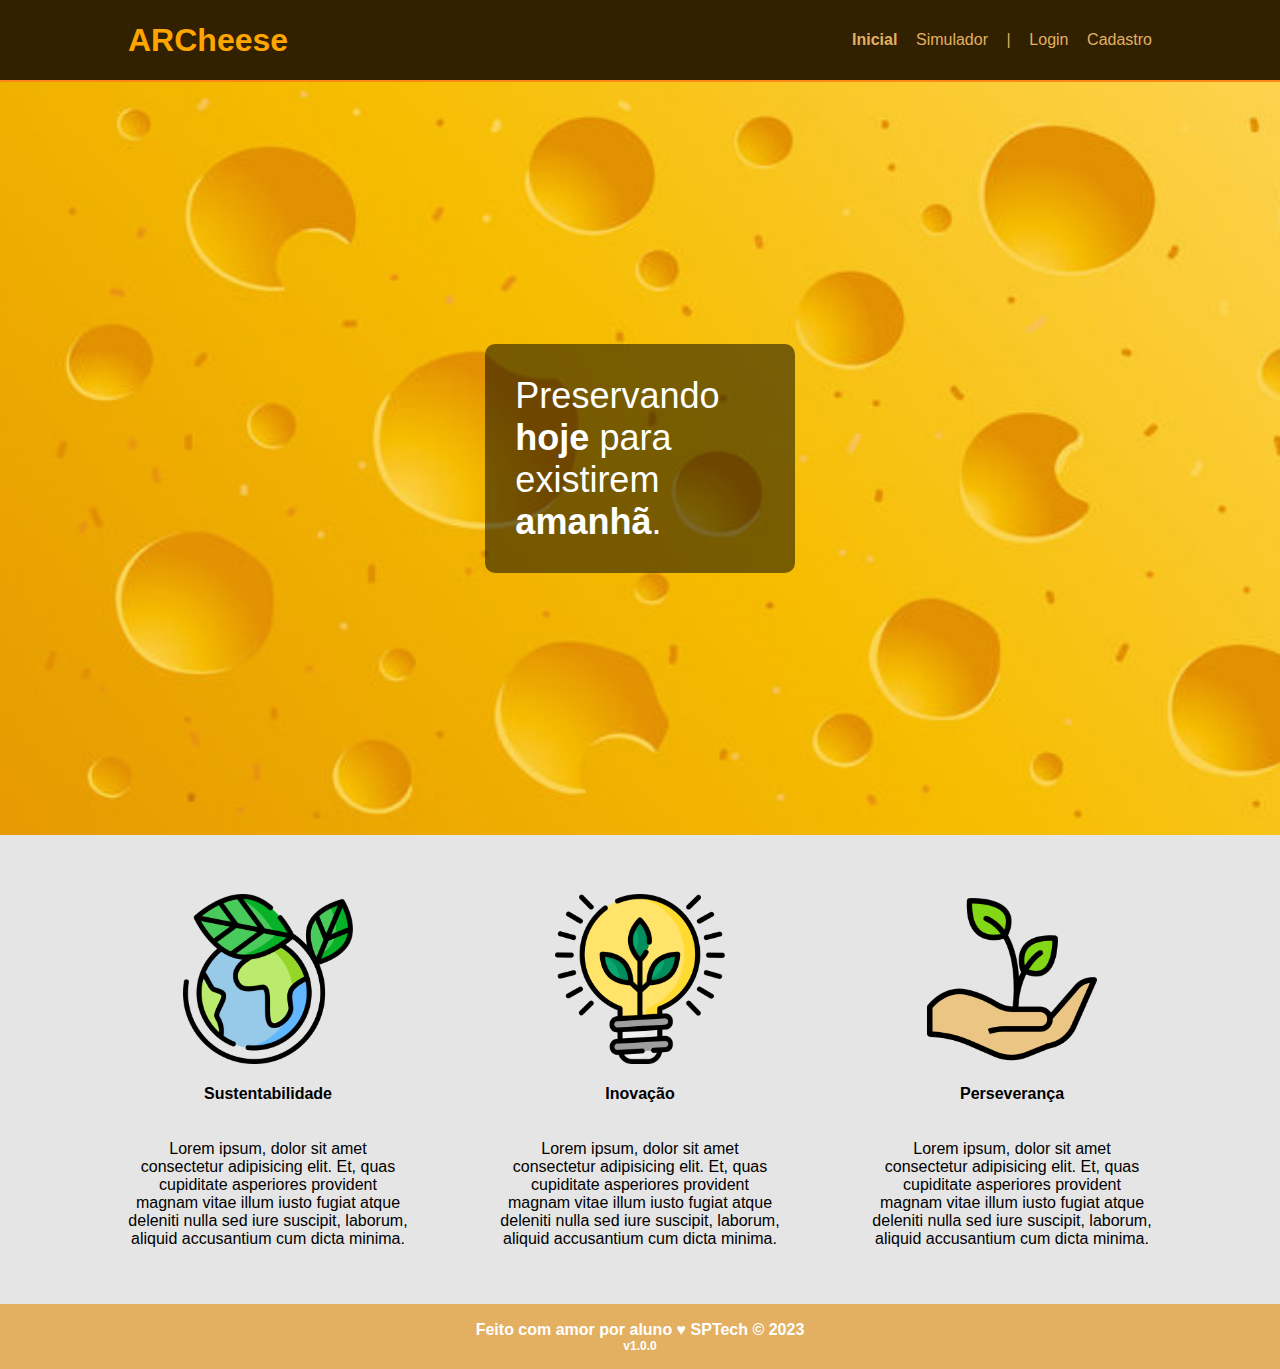
<file: site/public/index.html>
<!DOCTYPE html>
<html lang="en">

<head> 
    <meta charset="UTF-8">
    <meta http-equiv="X-UA-Compatible" content="IE=edge">
    <meta name="viewport" content="width=device-width, initial-scale=1.0">

    <title>ARCheese | Home</title>

    <script src="./js/sessao.js"></script>

    <link rel="icon" href="./assets/icon/favicon2.ico">
    <link rel="stylesheet" href="./css/estilo.css">
    <link rel="preconnect" href="https://fonts.gstatic.com">
    
    <!-- <link
        href="https://fonts.googleapis.com/css2?family=Exo+2:ital,wght@0,100;0,200;0,300;0,400;0,500;0,600;0,700;0,800;0,900;1,100;1,200;1,300;1,400;1,500;1,600;1,700;1,800;1,900&display=swap"
        rel="stylesheet"> -->
</head>

<body>
    <div class="header">
      <div class="container">
        <h1 class="titulo">ARCheese</h1>
        <ul class="navbar">
          <li class="agora">
            <a href="#">Inicial</a>
          </li>
          <li>
            <a href="simulador.html">Simulador</a>
          </li>
          <li>|</li>
          <li>
            <a href="login.html">Login</a>
          </li>
          <li>
            <a href="cadastroEmpresa.html">Cadastro</a>
          </li>
        </ul>
      </div>
    </div>
  
    <div class="banner">
      <div class="container">
        <p>Preservando <span>hoje</span> para existirem <span>amanhã</span>.</p>
      </div>
    </div>
  
    <div class="social">
      <div class="container">
        <div class="boxes">
          <div class="box">
            <img src="assets/imgs/planet-earth_color.png">
            <h4>Sustentabilidade</h4>
            <p>Lorem ipsum, dolor sit amet consectetur adipisicing elit. Et, quas cupiditate asperiores provident magnam
              vitae illum iusto fugiat atque deleniti nulla sed iure suscipit, laborum, aliquid accusantium cum dicta
              minima.</p>
          </div>
          <div class="box">
            <img src="assets/imgs/lightbulb_color.png">
            <h4>Inovação</h4>
            <p>Lorem ipsum, dolor sit amet consectetur adipisicing elit. Et, quas cupiditate asperiores provident magnam
              vitae illum iusto fugiat atque deleniti nulla sed iure suscipit, laborum, aliquid accusantium cum dicta
              minima.</p>
          </div>
          <div class="box">
            <img src="assets/imgs/growth_color.png">
            <h4>Perseverança</h4>
            <p>Lorem ipsum, dolor sit amet consectetur adipisicing elit. Et, quas cupiditate asperiores provident magnam
              vitae illum iusto fugiat atque deleniti nulla sed iure suscipit, laborum, aliquid accusantium cum dicta
              minima.</p>
          </div>
        </div>
      </div>
    </div>
  
    <div class="footer">
      <div class="container">
        <h4>Feito com amor por aluno &hearts; SPTech &copy; 2023</h4>
        <span class="version">v1.0.0</span>
      </div>
    </div>
  </body>

</html>
</file>
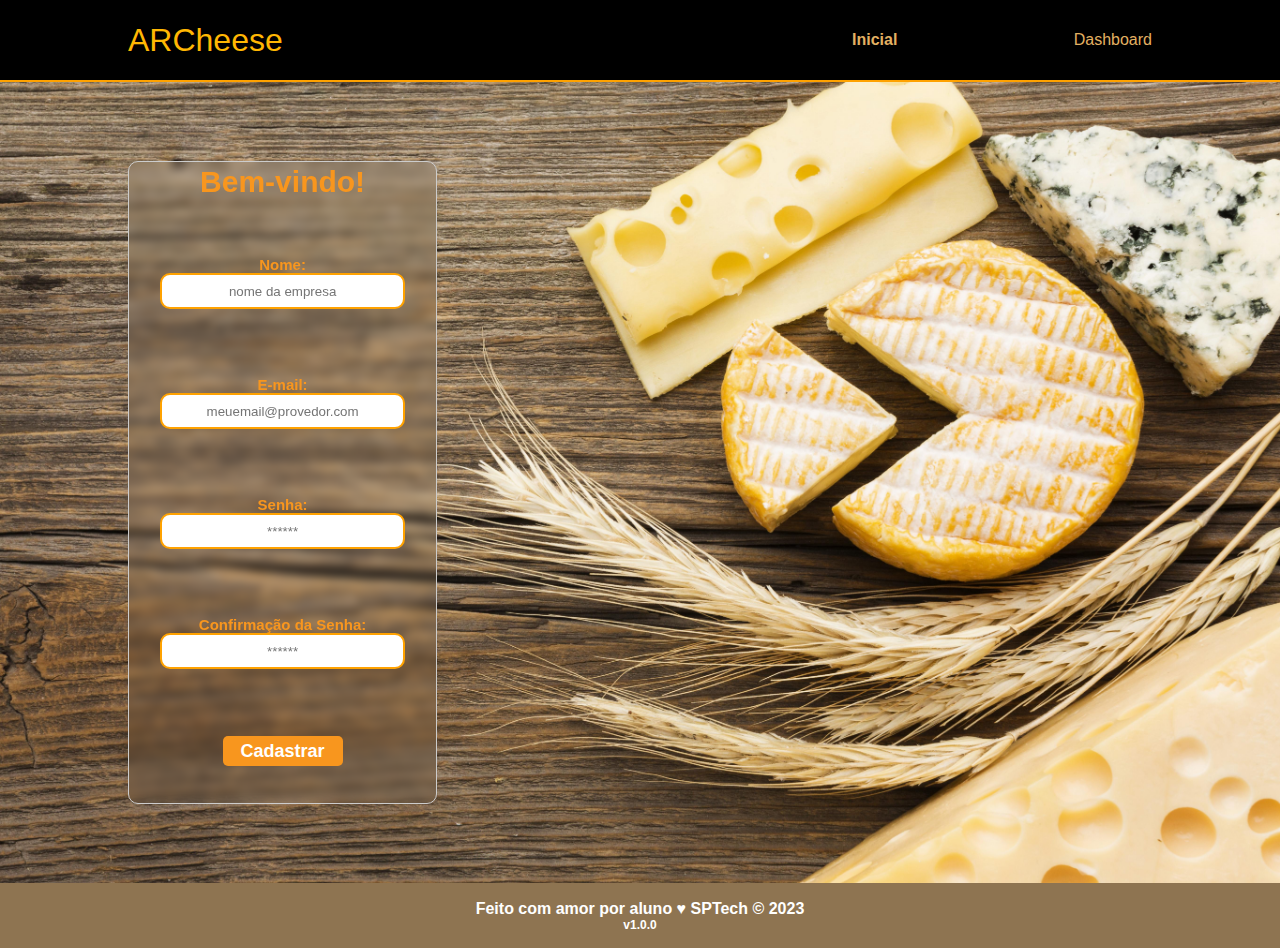
<file: site/public/cadastro.html>
<!DOCTYPE html>
<html lang="pt-br">

<head>
  <meta charset="UTF-8" />
  <meta http-equiv="X-UA-Compatible" content="IE=edge" />
  <meta name="viewport" content="width=device-width, initial-scale=1.0" />

  <title>ARCheese | Cadastro</title>

  <script src="js/sessao.js"></script>

  <link rel="icon" href="./assets/icon/favicon2.ico" />
  <link rel="stylesheet" href="css/cadastro.css" />
  <link rel="preconnect" href="https://fonts.gstatic.com" />
  <link
    href="https://fonts.googleapis.com/css2?family=Exo+2:ital,wght@0,100;0,200;0,300;0,400;0,500;0,600;0,700;0,800;0,900;1,100;1,200;1,300;1,400;1,500;1,600;1,700;1,800;1,900&display=swap"
    rel="stylesheet" />
</head>

<body>
  <!--header inicio-->
  <div class="header">
    <div class="container">
      <h1 class="titulo">ARCheese</h1>
      <ul class="navbar">
        <li class="agora">
          <a href="#">Inicial</a>
        </li>
        <li>
          <a href="dashboard/dashboard.html">Dashboard</a>
        </li>
        
      </ul>
    </div>
  </div>
  <!--header fim-->

  <div class="login">
    <div class="alerta_erro">
      <div class="card_erro" id="cardErro">
        <span id="mensagem_erro"></span>
      </div>
    </div>
    <div class="container">
      <div class="card card-cadastro">
        <h2>Bem-vindo!</h2>
        <div class="formulario">
          <!--
                         Para inserir mais um campo, copie uma das inputs abaixo.
                         Assim que inserir vá para o script abaixo.
                     -->
          <div class="campo">
            <span>Nome:</span>
            <input id="nome_input" placeholder="nome da empresa" />
          </div>
          <div class="campo">
            <span>E-mail:</span>
            <input id="email_input" type="text" placeholder="meuemail@provedor.com" />
          </div>
          <div class="campo">
            <span>Senha:</span>
            <input id="senha_input" type="password" placeholder="******" />
          </div>
          <div class="campo">
            <span>Confirmação da Senha:</span>
            <input id="confirmacao_senha_input" type="password" placeholder="******" />
          </div>
          <button class="botao" onclick="cadastrar()">Cadastrar</button>
        </div>
        <div id="div_aguardar" class="loading-div">
          <img src="./assets/circle-loading.gif" id="loading-gif" />
        </div>

        <div id="div_erros_login"></div>
      </div>
    </div>
  </div>

  <!--footer inicio-->
  <div class="footer">
    <div class="container">
      <h4>Feito com amor por aluno &hearts; SPTech &copy; 2023</h4>
      <span class="version">v1.0.0</span>
    </div>
  </div>
  <!--footer fim-->
</body>

</html>

<script>
  function cadastrar() {
    aguardar();

    //Recupere o valor da nova input pelo nome do id
    // Agora vá para o método fetch logo abaixo
    var nomeVar = nome_input.value;
    var emailVar = email_input.value;
    var senhaVar = senha_input.value;
    var confirmacaoSenhaVar = confirmacao_senha_input.value;

    if (
      nomeVar == "" ||
      emailVar == "" ||
      senhaVar == "" ||
      confirmacaoSenhaVar == ""
    ) {
      cardErro.style.display = "block";
      mensagem_erro.innerHTML =
        "(Mensagem de erro para todos os campos em branco)";

      finalizarAguardar();
      return false;
    } else {
      setInterval(sumirMensagem, 5000);
    }

    // Enviando o valor da nova input
    fetch("/usuarios/cadastrar", {
      method: "POST",
      headers: {
        "Content-Type": "application/json",
      },
      body: JSON.stringify({
        // crie um atributo que recebe o valor recuperado aqui
        // Agora vá para o arquivo routes/usuario.js
        nomeServer: nomeVar,
        emailServer: emailVar,
        senhaServer: senhaVar
      }),
    })
      .then(function (resposta) {
        console.log("resposta: ", resposta);

        if (resposta.ok) {
          cardErro.style.display = "block";

          mensagem_erro.innerHTML =
            "Cadastro realizado com sucesso! Redirecionando para tela de Login...";

          setTimeout(() => {
            window.location = "login.html";
          }, "2000");

          limparFormulario();
          finalizarAguardar();
        } else {
          throw "Houve um erro ao tentar realizar o cadastro!";
        }
      })
      .catch(function (resposta) {
        console.log(`#ERRO: ${resposta}`);
        finalizarAguardar();
      });

    return false;
  }
  function sumirMensagem() {
    cardErro.style.display = "none";
  }
</script>
</file>
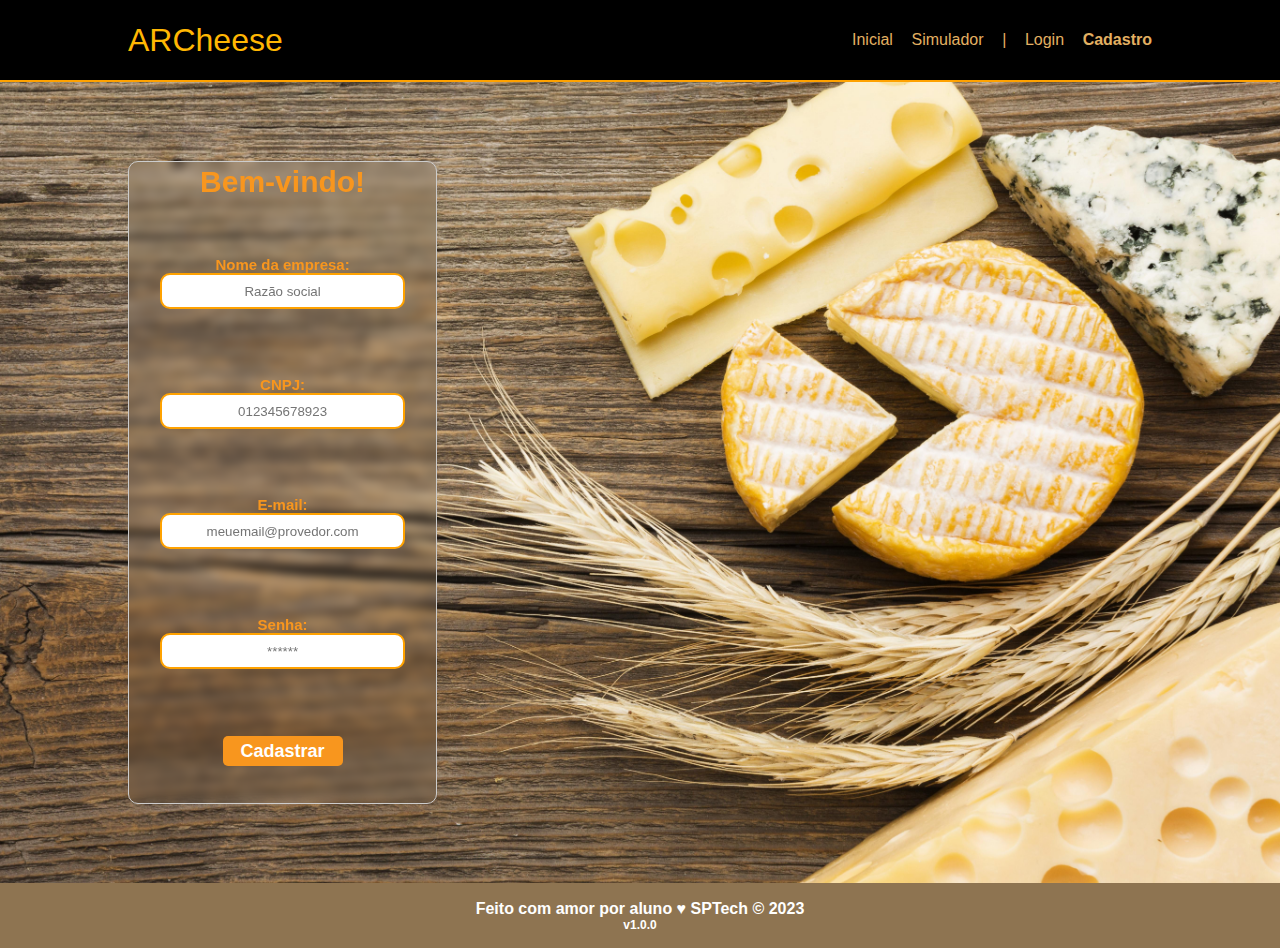
<file: site/public/cadastroEmpresa.html>
<!DOCTYPE html>
<html lang="pt-br">

<head>
    <meta charset="UTF-8" />
    <meta http-equiv="X-UA-Compatible" content="IE=edge" />
    <meta name="viewport" content="width=device-width, initial-scale=1.0" />

    <title>ARCheese | Cadastro Empresa</title>

    <script src="js/sessao.js"></script>

    <link rel="icon" href="./assets/icon/favicon2.ico" />
    <link rel="stylesheet" href="css/cadastro.css" />
    <link rel="preconnect" href="https://fonts.gstatic.com" />
    <link
        href="https://fonts.googleapis.com/css2?family=Exo+2:ital,wght@0,100;0,200;0,300;0,400;0,500;0,600;0,700;0,800;0,900;1,100;1,200;1,300;1,400;1,500;1,600;1,700;1,800;1,900&display=swap"
        rel="stylesheet" />
</head>

<body>
    <!--header inicio-->
    <div class="header">
        <div class="container">
            <h1 class="titulo">ARCheese</h1>
            <ul class="navbar">
                <li>
                    <a href="index.html">Inicial</a>
                </li>
                <li>
                    <a href="simulador.html">Simulador</a>
                </li>
                <li>|</li>
                <li>
                    <a href="login.html">Login</a>
                </li>
                <li class="agora">
                    <a href="#">Cadastro</a>
                </li>
            </ul>
        </div>
    </div>
    <!--header fim-->

    <div class="login">
        <div class="alerta_erro">
            <div class="card_erro" id="cardErro">
                <span id="mensagem_erro"></span>
            </div>
        </div>
        <div class="container">
            <div class="card card-cadastro">
                <h2>Bem-vindo!</h2>
                <div class="formulario">
                    <!--
                         Para inserir mais um campo, copie uma das inputs abaixo.
                         Assim que inserir vá para o script abaixo.
                     -->
                    <div class="campo">
                        <span>Nome da empresa:</span>
                        <input id="nome_input" type="text" placeholder="Razão social" />
                    </div>
                    <div class="campo">
                        <span>CNPJ:</span>
                        <input id="cnpj_input" type="text" placeholder="012345678923" />
                    </div>
                    <div class="campo">
                        <span>E-mail:</span>
                        <input id="email_input" type="text" placeholder="meuemail@provedor.com" />
                    </div>
                    <div class="campo">
                        <span>Senha:</span>
                        <input id="senha_input" type="password" placeholder="******" />
                    </div>

                    <button class="botao" onclick="cadastrar()">Cadastrar</button>
                </div>
                <div id="div_aguardar" class="loading-div">
                    <img src="./assets/circle-loading.gif" id="loading-gif" />
                </div>

                <div id="div_erros_login"></div>
            </div>
        </div>
    </div>

    <!--footer inicio-->
    <div class="footer"> 
        <div class="container">
            <h4>Feito com amor por aluno &hearts; SPTech &copy; 2023</h4>
            <span class="version">v1.0.0</span>
        </div>
    </div>
    <!--footer fim-->
</body>

</html>

<script>
    function cadastrar() {
        aguardar();

        //Recupere o valor da nova input pelo nome do id
        // Agora vá para o método fetch logo abaixo
        var nomeVar = nome_input.value;
        var cnpjVar = cnpj_input.value;
        var emailVar = email_input.value;
        var senhaVar = senha_input.value;
        if (
            nomeVar == "" ||
            emailVar == "" ||
            senhaVar == "" ||
            cnpjVar == ""
        ) {
            cardErro.style.display = "block";
            mensagem_erro.innerHTML =
                "(Mensagem de erro para todos os campos em branco)";

            finalizarAguardar();
            return false;
        } else {
            setInterval(sumirMensagem, 5000);
        }

        // Enviando o valor da nova input
        fetch("/novaEmpresa/cadastrar", {
            method: "POST",
            headers: {
                "Content-Type": "application/json",
            },
            body: JSON.stringify({
                // crie um atributo que recebe o valor recuperado aqui
                // Agora vá para o arquivo routes/usuario.js
                nomeServer: nomeVar,
                // emailServer: emailVar,
                // senhaServer: senhaVar,
                cnpjServer: cnpjVar
            }),
        })
            .then(function (resposta) {
                console.log("resposta: ", resposta);

                if (resposta.ok) {
                    fetch("/usuarios/cadastrar", {
                        method: "POST",
                        headers: {
                            "Content-Type": "application/json",
                        },
                        body: JSON.stringify({
                            // crie um atributo que recebe o valor recuperado aqui
                            // Agora vá para o arquivo routes/usuario.js
                            nomeServer: nomeVar,
                             emailServer: emailVar,
                             senhaServer: senhaVar
                        }),
                    })
                        .then(function (resposta) {
                            console.log("resposta: ", resposta);
                            cardErro.style.display = "block";

                       mensagem_erro.innerHTML =
                         "Cadastro realizado com sucesso! Redirecionando para tela de Login...";

                       setTimeout(() => {
                         window.location = "login.html";
                       }, "2000");

                       limparFormulario();
                        })
                        .catch(function (resposta) {
                            console.log(`#ERRO: ${resposta}`);
                            finalizarAguardar();
                        });

                    finalizarAguardar();
                } else {
                    throw "Houve um erro ao tentar realizar o cadastro!";
                }
            })
            .catch(function (resposta) {
                console.log(`#ERRO: ${resposta}`);
                finalizarAguardar();
            });

        return false;
    }

    function sumirMensagem() {
        cardErro.style.display = "none";
    }
</script>
</file>
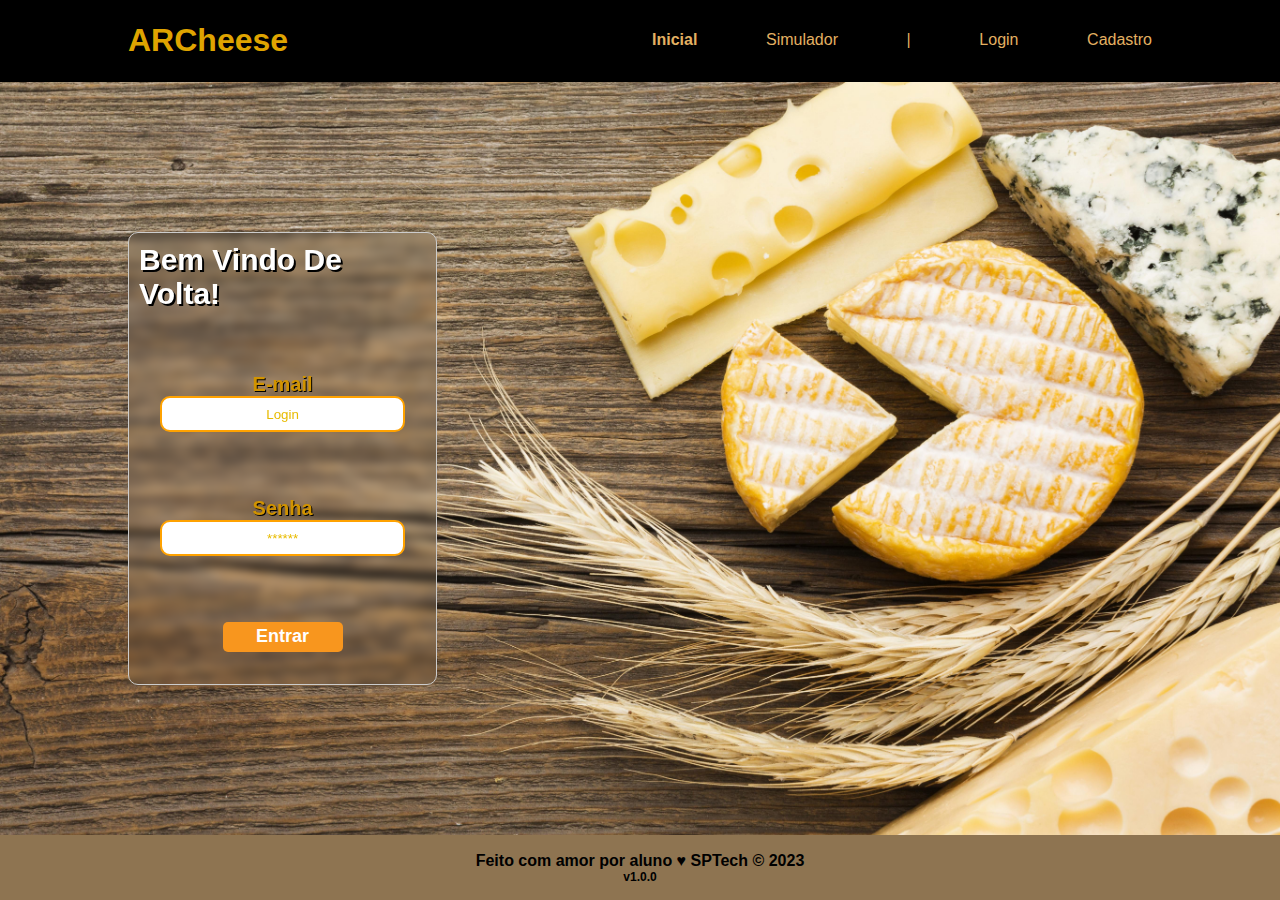
<file: site/public/login.html>
<!DOCTYPE html>
<html lang="pt-br">
 
<head>
    <meta charset="UTF-8">
    <meta http-equiv="X-UA-Compatible" content="IE=edge">
    <meta name="viewport" content="width=device-width, initial-scale=1.0">

    <title>ARCheese | Login</title>

    <script src="./js/sessao.js"></script>

    <link rel="icon" href="./assets/icon/favicon2.ico">
    <link rel="stylesheet" href="./css/login.css">
    <link rel="preconnect" href="https://fonts.gstatic.com">
    <link
        href="https://fonts.googleapis.com/css2?family=Exo+2:ital,wght@0,100;0,200;0,300;0,400;0,500;0,600;0,700;0,800;0,900;1,100;1,200;1,300;1,400;1,500;1,600;1,700;1,800;1,900&display=swap"
        rel="stylesheet">
</head>

<body>

    <!--Header-->

    <div class="header">
        <div class="container">
          <h1 class="titulo">ARCheese</h1>
          <ul class="navbar">
            <li class="agora">
              <a href="#">Inicial</a>
            </li>
            <li>
              <a href="simulador.html">Simulador</a>
            </li>
            <li>|</li>
            <li>
              <a href="login.html">Login</a>
            </li>
            <li>
              <a href="cadastro.html">Cadastro</a>
            </li>
          </ul>
        </div>
      </div>


    <div class="login">
        <div class="alerta_erro">
            <div class="card_erro" id="cardErro">
                <span id="mensagem_erro"></span>
            </div>
        </div>
        <div class="container">
            <div class="card card-login">
                <h2>Bem Vindo De Volta!</h2>
                <div class="formulario">
                    <div class="campo">
                        <span>E-mail</span>
                        <input id="email_input" type="text" placeholder="Login">
                    </div>
                    <div class="campo">
                        <span>Senha</span>
                        <input id="senha_input" type="password" placeholder="******">
                    </div>
                    <button class="botao" onclick="entrar()">Entrar</button>
                </div>

                <div id="div_aguardar" class="loading-div">
                    <img src="./assets/circle-loading.gif" id="loading-gif">
                </div>

                <div id="div_erros_login"></div>
            </div>
        </div>
    </div>

    <!--footer inicio-->
    <div class="footer">
        <div class="container">
            <h4>Feito com amor por aluno &hearts; SPTech &copy; 2023</h4>
            <span class="version">v1.0.0</span>
        </div>
    </div>
    <!--footer fim-->

</body>

</html>

<script>


    function entrar() {
        aguardar();

        var emailVar = email_input.value;
        var senhaVar = senha_input.value;

        if (emailVar == "" || senhaVar == "") {
            cardErro.style.display = "block"
            mensagem_erro.innerHTML = "(Mensagem de erro para todos os campos em branco)";
            finalizarAguardar();
            return false;
        }
        else {
            setInterval(sumirMensagem, 5000)
        }

        console.log("FORM LOGIN: ", emailVar);
        console.log("FORM SENHA: ", senhaVar);

        fetch("/usuarios/autenticar", {
            method: "POST",
            headers: {
                "Content-Type": "application/json"
            },
            body: JSON.stringify({
                emailServer: emailVar,
                senhaServer: senhaVar
            })
        }).then(function (resposta) {
            console.log("ESTOU NO THEN DO entrar()!")

            if (resposta.ok) {
                console.log(resposta);

                resposta.json().then(json => {
                    console.log(json);
                    console.log(JSON.stringify(json));
                    sessionStorage.EMAIL_USUARIO = json.email;
                    sessionStorage.NOME_USUARIO = json.nome;
                    sessionStorage.ID_USUARIO = json.id;
                    sessionStorage.AQUARIOS = JSON.stringify(json.aquarios)

                    setTimeout(function () {
                        window.location = "./dashboard/cards.html";
                    }, 1000); // apenas para exibir o loading

                });

            } else {

                console.log("Houve um erro ao tentar realizar o login!");

                resposta.text().then(texto => {
                    console.error(texto);
                    finalizarAguardar(texto);
                });
            }

        }).catch(function (erro) {
            console.log(erro);
        })

        return false;
    }

    function sumirMensagem() {
        cardErro.style.display = "none"
    }

</script>
</file>
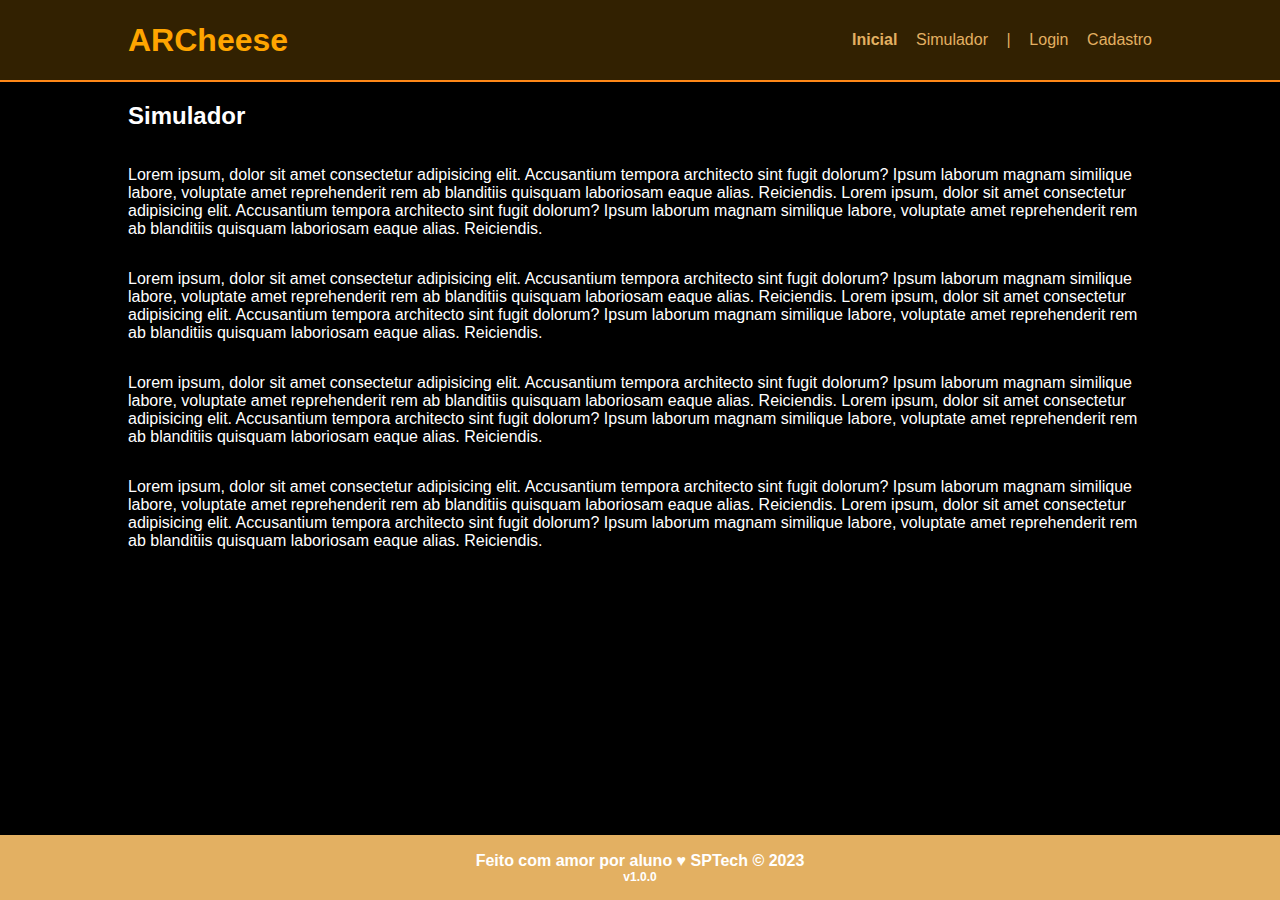
<file: site/public/simulador.html>
<!DOCTYPE html>
<html lang="pt-br">

<head>
    <meta charset="UTF-8">
    <meta http-equiv="X-UA-Compatible" content="IE=edge">
    <meta name="viewport" content="width=device-width, initial-scale=1.0">

    <title>ARCheese | Simulador</title>

    <script src="./js/sessao.js"></script>

    <link rel="icon" href="./assets/icon/favicon2.ico">
    <link rel="stylesheet" href="./css/estilo.css">
    <link rel="preconnect" href="https://fonts.gstatic.com">
    <link
        href="https://fonts.googleapis.com/css2?family=Exo+2:ital,wght@0,100;0,200;0,300;0,400;0,500;0,600;0,700;0,800;0,900;1,100;1,200;1,300;1,400;1,500;1,600;1,700;1,800;1,900&display=swap"
        rel="stylesheet">
</head>

<body>

    <!--header inicio-->
    <div class="header">
        <div class="container">
          <h1 class="titulo">ARCheese</h1>
          <ul class="navbar">
            <li class="agora">
              <a href="#">Inicial</a>
            </li>
            <li>
              <a href="simulador.html">Simulador</a>
            </li>
            <li>|</li>
            <li>
              <a href="login.html">Login</a>
            </li>
            <li>
              <a href="cadastro.html">Cadastro</a>
            </li>
          </ul>
        </div>
      </div>


    <!-- simulador inicio -->
    <div class="simulador">
        <div class="container">
            <h2>Simulador</h2>
            <p>Lorem ipsum, dolor sit amet consectetur adipisicing elit. Accusantium tempora architecto sint fugit
                dolorum? Ipsum laborum magnam similique labore, voluptate amet reprehenderit rem ab blanditiis quisquam
                laboriosam eaque alias. Reiciendis. Lorem ipsum, dolor sit amet consectetur adipisicing elit.
                Accusantium tempora architecto sint fugit dolorum? Ipsum laborum magnam similique labore, voluptate amet
                reprehenderit rem ab blanditiis quisquam laboriosam eaque alias. Reiciendis.</p>
            <p>Lorem ipsum, dolor sit amet consectetur adipisicing elit. Accusantium tempora architecto sint fugit
                dolorum? Ipsum laborum magnam similique labore, voluptate amet reprehenderit rem ab blanditiis quisquam
                laboriosam eaque alias. Reiciendis. Lorem ipsum, dolor sit amet consectetur adipisicing elit.
                Accusantium tempora architecto sint fugit dolorum? Ipsum laborum magnam similique labore, voluptate amet
                reprehenderit rem ab blanditiis quisquam laboriosam eaque alias. Reiciendis.</p>
            <p>Lorem ipsum, dolor sit amet consectetur adipisicing elit. Accusantium tempora architecto sint fugit
                dolorum? Ipsum laborum magnam similique labore, voluptate amet reprehenderit rem ab blanditiis quisquam
                laboriosam eaque alias. Reiciendis. Lorem ipsum, dolor sit amet consectetur adipisicing elit.
                Accusantium tempora architecto sint fugit dolorum? Ipsum laborum magnam similique labore, voluptate amet
                reprehenderit rem ab blanditiis quisquam laboriosam eaque alias. Reiciendis.</p>
            <p>Lorem ipsum, dolor sit amet consectetur adipisicing elit. Accusantium tempora architecto sint fugit
                dolorum? Ipsum laborum magnam similique labore, voluptate amet reprehenderit rem ab blanditiis quisquam
                laboriosam eaque alias. Reiciendis. Lorem ipsum, dolor sit amet consectetur adipisicing elit.
                Accusantium tempora architecto sint fugit dolorum? Ipsum laborum magnam similique labore, voluptate amet
                reprehenderit rem ab blanditiis quisquam laboriosam eaque alias. Reiciendis.</p>

        </div>
    </div>
    <!-- simulador fim -->

    <!--footer inicio-->
    <div class="footer">
        <div class="container">
            <h4>Feito com amor por aluno &hearts; SPTech &copy; 2023</h4>
            <span class="version">v1.0.0</span>
        </div>
    </div>
    <!--footer fim-->


</body>

</html>
</file>
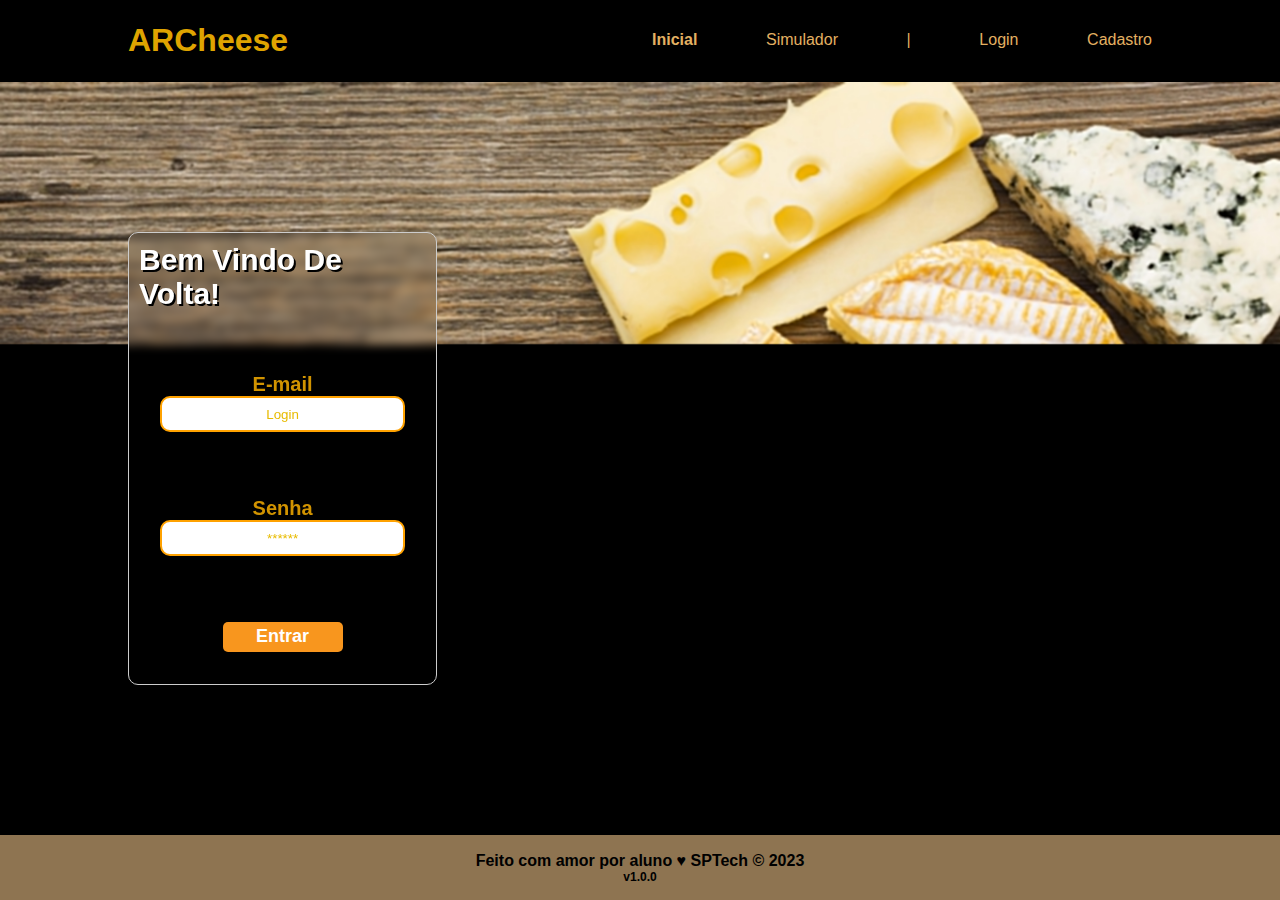
<file: site/public/dashboard/cards.html>
<!DOCTYPE html>
<html lang="pt-br">

<head>
    <link rel="shortcut icon" href="../assets/icon/favicon2.ico" type="image/x-icon">
    <meta charset="UTF-8">
    <meta http-equiv="X-UA-Compatible" content="IE=edge">
    <meta name="viewport" content="width=device-width, initial-scale=1.0">
    <title>ARCheese | Tempo Real</title>

    <link rel="stylesheet" href="../css/style.css">
    <link rel="stylesheet" href="../css/dashboards.css">

    <script src="../js/sessao.js"></script>
    <script src="../js/alerta.js"></script>
    <link rel="preconnect" href="https://fonts.gstatic.com">
    <link
        href="https://fonts.googleapis.com/css2?family=Exo+2:ital,wght@0,100;0,200;0,300;0,400;0,500;0,600;0,700;0,800;0,900;1,100;1,200;1,300;1,400;1,500;1,600;1,700;1,800;1,900&display=swap"
        rel="stylesheet">
</head>

<body onload="validarSessao(), exibirAquarios(),  atualizacaoPeriodica()">

    <div class="janela">

        <div class="header-left dash-header">

            <h1>ARCheese</h1>

            <div class="hello">
                <h3>Olá, <span id="b_usuario">usuário</span>!</h3>
            </div>

            <div class="btn-nav">
                <h3>Camaras</h3>
            </div>

            <div class="btn-nav-white">
                <a href="./dashboard.html">
                    <h3>Gráficos</h3>
                </a>
            </div>

            <div class="btn-nav-white">
                <a href="./mural.html">
                    <h3>Mural de Avisos</h3>
                </a>
            </div>
            <div class="btn-nav-white">
                <a href="../cadastro.html">
                    <h3>Cadastro de Usuarios</h3>
                </a>
            </div>
            <div class="btn-logout" onclick="limparSessao()">
                <h3>Sair</h3>
            </div>

        </div>

        <div class="dash">
            <div id="alerta">
            </div>
            <div class="regua">     
                
                <div class="tempUmid">
                    <h3>Temperatura</h3>
                </div>
                <div class="informacao">
                <div class="item-regua perigo-frio">
                    <h4>Perigo</h4>
                    <h2>&lt;=3°C</h2>
                </div>
                <div class="item-regua alerta-frio">
                    <h4>Alerta</h4>
                    <h2>&lt;=5°C</h2>
                </div>
                <div class="item-regua ideal">
                    <h4>Ideal</h4>
                    <h2>7°C a 14°C</h2>
                </div>
                <div class="item-regua alerta-quente">
                    <h4>Alerta</h4>
                    <h2>&gt;=16°C</h2>
                </div>
                <div class="item-regua perigo-quente">
                    <h4>Perigo</h4>
                    <h2>&gt;=18°C</h2>
                </div>
            </div>

            <div class="tempUmid">
                <h3>Umidade</h3>
            </div>
            <div class="informacao">
                <div class="item-regua perigo-frio">
                    <h4>Perigo</h4>
                    <h2>&lt;=70%</h2>
                </div>
                <div class="item-regua alerta-frio">
                    <h4>Alerta</h4>
                    <h2>&lt;=72%</h2>
                </div>
                <div class="item-regua ideal">
                    <h4>Ideal</h4>
                    <h2>75% a 95%</h2>
                </div>
                <div class="item-regua alerta-quente">
                    <h4>Alerta</h4>
                    <h2>&gt;=97%</h2>
                </div>
                <div class="item-regua perigo-quente">
                    <h4>Perigo</h4>
                    <h2>&gt;=99%</h2>
                </div>
            </div>
        </div>

            <div class="cards" id="cardAquarios">

            </div>

        </div>

    </div>

</body>

<script>

    function exibirAquarios() {
        JSON.parse(sessionStorage.AQUARIOS).forEach(item => {
            document.getElementById("cardAquarios").innerHTML += `
                    <div class="card">
                        <h1>${item.descricao}</h1>
                        <div class="temperatura">
                            <p id="temp_aquario_${item.id}">-°C</p>
                        </div>
                        <div class="cor-alerta" id="card_${item.id}"></div>
                    </div>
                    `
        });
    }

</script>

</html>
</file>
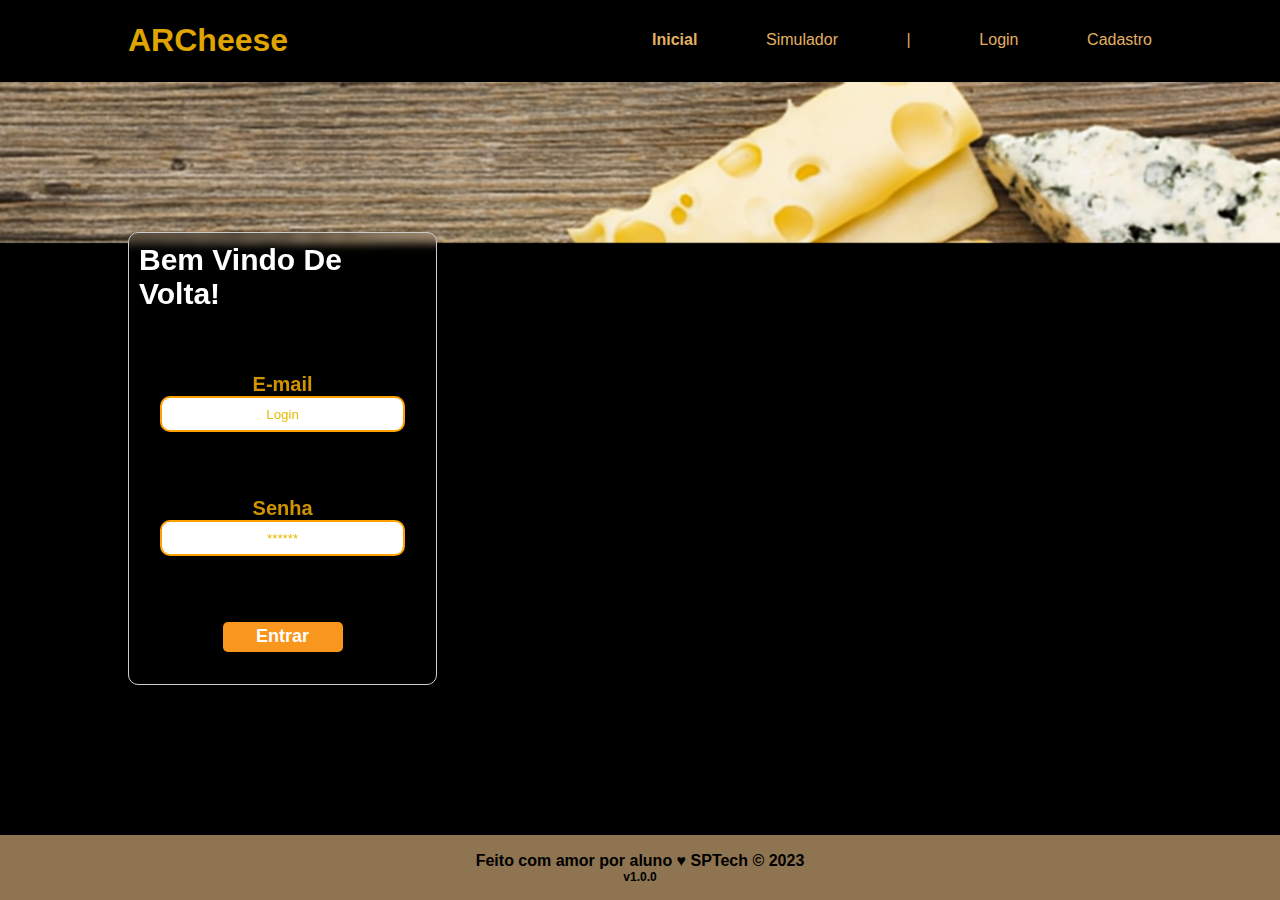
<file: site/public/dashboard/edicao-aviso.html>
<!DOCTYPE html>
<html lang="pt-br">

<head>
    <link rel="shortcut icon" href="../assets/icon/favicon2.ico" type="image/x-icon">
    <meta charset="UTF-8">
    <meta http-equiv="X-UA-Compatible" content="IE=edge">
    <meta name="viewport" content="width=device-width, initial-scale=1.0">
    <title>ARCheese | Edição Avisos</title>

    <link rel="stylesheet" href="../css/style.css">
    <link rel="stylesheet" href="./../css/dashboards.css">
    <script src="../js/sessao.js"></script>

    <link rel="preconnect" href="https://fonts.gstatic.com">
    <link
        href="https://fonts.googleapis.com/css2?family=Exo+2:ital,wght@0,100;0,200;0,300;0,400;0,500;0,600;0,700;0,800;0,900;1,100;1,200;1,300;1,400;1,500;1,600;1,700;1,800;1,900&display=swap"
        rel="stylesheet">
</head>

<body onload="validarSessao(), listarInfosDeUm()" style="background-color: #161618;">
    <!-- <body onload="validarSessao()"> -->

    <div class="janela">


        <div class="header-left">

            <h1>ARCheese</h1>

            <div class="hello">
                <h3>Olá, <span id="b_usuario">usuário</span>!</h3>
            </div>

            <div class="btn-nav-white">
                <a href="cards.html">
                    <h3>Salas</h3>
                </a>
            </div>

            <div class="btn-nav-white">
                <a href="./dashboard.html">
                    <h3>Gráficos</h3>
                </a>
            </div>

            <div class="btn-nav-white">
                <a href="./mural.html">
                    <h3>Mural de Avisos</h3>
                </a>
            </div>

            <div class="btn-logout" onclick="limparSessao()">
                <h3>Sair</h3>
            </div>

        </div>

        <div class="dash-right">

            <div class="avisos">
                <div class="container">
                    <h1>Editar um aviso</h1>
                    <div class="div-form">
                        <label>
                            ID:
                            <br>
                            <input id="input_id" maxlength="100" type="text" style="color: rgb(196, 196, 196)" disabled>
                        </label>
                        <label>
                            Autor:
                            <br>
                            <input id="input_nome" maxlength="100" type="text" style="color: rgb(196, 196, 196)"
                                disabled>
                        </label>
                        <label>
                            Título:
                            <br>
                            <input id="input_titulo" maxlength="100" type="text" style="color: rgb(196, 196, 196)"
                                disabled>
                        </label>
                        <br>
                        <label>
                            Descrição (máximo de 250 caracteres):
                            <br>
                            <textarea id="textarea_descricao" maxlength="250" rows="5"></textarea>
                        </label>
                        <br>
                        <button onclick="editar()">Editar</button>
                    </div>

                </div>
            </div>
        </div>
    </div>
</body>

</html>

<script>
    function listarInfosDeUm() {
        console.log("Criar função de trazer informações de post escolhido");
    }

    function editar() {
        fetch(`/avisos/editar/${sessionStorage.getItem("ID_POSTAGEM_EDITANDO")}`, {
            method: "PUT",
            headers: {
                "Content-Type": "application/json"
            },
            body: JSON.stringify({
                descricao: textarea_descricao.value
            })
        }).then(function (resposta) {

            if (resposta.ok) {
                window.alert("Post atualizado com sucesso pelo usuario de email: " + sessionStorage.getItem("EMAIL_USUARIO") + "!");
                window.location = "/dashboard/mural.html"
            } else if (resposta.status == 404) {
                window.alert("Deu 404!");
            } else {
                throw ("Houve um erro ao tentar realizar a postagem! Código da resposta: " + resposta.status);
            }
        }).catch(function (resposta) {
            console.log(`#ERRO: ${resposta}`);
        });
    }

</script>
</file>
<file: site/public/css/estilo.css>
body {
  margin: 0;
  padding: 0;
  font-family: 'Barlow', 'Segoe UI', 'Segoe UI', Tahoma, Geneva, Verdana, sans-serif;
  background-color: black;
}

:root {
  --tamanho-header: 80px;
  --tamanho-banner: calc(100vh - var(--tamanho-header) - var(--tamanho-footer) - 2px);
  --tamanho-simulador: calc(100vh - var(--tamanho-header) - var(--tamanho-footer) - 2px);
  --tamanho-login: calc(100vh - var(--tamanho-header) - var(--tamanho-footer) - 2px);
  --tamanho-footer: 65px;
}

.container {
  display: flex;
  width: 80%;
  margin: auto;
}

.header {
  height: var(--tamanho-header);
  border-bottom: 2px solid rgb(255, 136, 24);
  background-color: rgb(50, 33, 1);
}

.header .container {
  justify-content: space-between;
  align-items: center;
  height: 100%;
}

.header a {
  text-decoration: none;
  color: #e3b062;
}

.agora {
  font-weight: 800;
}

.navbar {
  width: 300px;
  display: flex;
  align-items: center;
  justify-content: space-between;
  list-style: none;
  color: #e3b062;
}

.titulo {
  color: orange;
  width: fit-content;
  font-weight: 600;
}

.header h1 {
  margin: 0;
}

.banner {
  height: var(--tamanho-banner);
  background-image: url('../assets/imgs/queijo-bg.jpg');
  background-size: cover;
  backdrop-filter: blur(4px);
}

.banner .container {
  justify-content: center;
  align-items: center;
  height: 100%;
}

.banner .container p {
  font-size: 36px;
  color: white;
  width: 280px;
  background-color: rgba(0, 0, 0, 0.512);
  padding: 3% 0;
  padding-left: 3%;
  border-radius: 10px;
}

.banner .container span {
  font-weight: 800;
}

.social {
  background-color: #e5e5e5;
  display: flex;
}

.social .container {
  justify-content: center;
  margin-top: 1.5%;
}

.box img {
  width: 170px;
}

.social .container .boxes {
  display: flex;
  justify-content: space-between;
  width: 100%;
}

.box {
  width: 280px;
  height: 450px;
  display: flex;
  flex-direction: column;
  justify-content: center;
  align-items: center;
}

.box p {
  text-align: center;
}

.login {
  height: var(--tamanho-login);
  background-image: url('../assets/imgs/bg-jelly-fish-para-home.png');
  background-size: cover;
}

.login .container {
  justify-content: center;
  align-items: center;
  height: 100%;
}

.card {
  width: 30%;
  background-color: #e5e5e5;
  border-radius: 10px;
  display: flex;
  align-items: center;
  justify-content: space-evenly;
  flex-direction: column;
  color: palevioletred;
  row-gap: 20px;
}

.card-cadastro {
  height: 80%;
}

.card-login {
  height: 60%;
}

.card h2 {
  margin: 0;
  font-size: 30px;
}

.formulario {
  display: flex;
  height: 90%;
  width: 80%;
  justify-content: space-around;
  flex-direction: column;
}

.formulario span {
  font-size: 15px;
  font-weight: 800;
}

.formulario input {
  border: 2px solid #32b9cd;
  height: 30px;
  text-align: center;
  border-radius: 10px;
}

.formulario select {
  border: 2px solid #32b9cd;
  background-color: white;
  color: gray;
  height: 36px;
  text-align: center;
  border-radius: 10px;
}

.campo {
  display: flex;
  flex-direction: column;
  justify-content: start;
}

.botao {
  cursor: pointer;
  font-family: "Barlow", sans-serif;
  border: 0;
  border-radius: 5px;
  font-weight: 600;
  font-size: 18px;
  color: #fff;
  background-color: #e6005a;
  width: 120px;
  height: 30px;
  align-self: center;
}

.loading-div {
  width: 50px;
  display: none;
}

.loading-div img {
  height: 50px;
  width: 50px;
}

#div_erros_login {
  display: none
}

.alerta_erro{
  display: flex;
  justify-content: flex-end;
}

.card_erro {
  display: none;
  background-color: #fff;
  color: black;
  width: 230px;
  position: fixed;
  border-radius: 4px;
  border: #e6005a 3px solid;
  padding: 10px;
  margin-right: 10%;
}

.card_erro #mensagem_erro{
  font-weight: 500;
  font-size: 20px;
}

.footer {
  height: var(--tamanho-footer);
  width: 100%;
  background-color: #e3b062;
  color: #fff;
}

.footer h4 {
  margin: 0;
}

.footer .container {
  align-items: center;
  justify-content: center;
  flex-direction: column;
  height: 100%;
}

.footer .container .version {
  font-size: 12px;
  font-weight: 800;
}

.simulador {
  color: white;
}

.simulador .container {
  flex-direction: column;
  overflow: scroll; 
  height: var(--tamanho-simulador);
}
</file>
<file: site/public/css/cadastro.css>
body {
    margin: 0;
    padding: 0;
    font-family: 'Barlow', 'Segoe UI', 'Segoe UI', Tahoma, Geneva, Verdana, sans-serif;
    background-color: black;
   
  }
  
  :root {
    --tamanho-header: 80px;
    --tamanho-banner: calc(100vh - var(--tamanho-header) - var(--tamanho-footer) - 2px);
    --tamanho-simulador: calc(100vh - var(--tamanho-header) - var(--tamanho-footer) - 2px);
    --tamanho-login: calc(100vh - var(--tamanho-header) - var(--tamanho-footer) - 2px);
    --tamanho-footer: 65px;
  }
  
  .container {
    display: flex;
    width: 80%;
    margin: auto;
  }
  
  .header {
    height: var(--tamanho-header);
    border-bottom: 2px solid #ffa200;
  }
  
  .header .container {
    justify-content: space-between;
    align-items: center;
    height: 100%;
  }
  
  .header a {
    text-decoration: none;
    color: #e3b062;
  }
  
  .agora {
    font-weight: 800;
  }
  
  .navbar {
    width: 300px;
    display: flex;
    align-items: center;
    justify-content: space-between;
    list-style: none;
    color: #e3b062;
  }
  
  .titulo {
    color: #ffb703;
    width: fit-content;
    font-weight: 500;
  }
  
  .header h1 {
    margin: 0; 
  }
  
  .banner {
    height: var(--tamanho-banner);
    background-image: url('../assets/');
    background-size: cover;
  }
  
  .banner .container {
    justify-content: center;
    align-items: center;
    height: 100%;
  }
  
  .banner .container p {
    font-size: 36px;
    color: white;
    width: 280px;
  }
  
  .banner .container span {
    font-weight: 800;
  }
  
  .social {
    background-color: #e5e5e5;
    display: flex;
  }
  
  .social .container {
    justify-content: center;
  }
  
  .box img {
    width: 170px;
  }
  
  .social .container .boxes {
    display: flex;
    justify-content: space-between;
    width: 100%;
  }
  
  .box {
    width: 280px;
    height: 450px;
    display: flex;
    flex-direction: column;
    justify-content: center;
    align-items: center;
  }
  
  .box p {
    text-align: center;
  }
  /* BANNER CADASTRO */
  .login {
    /* height: var(--tamanho-login); */
    background-image: url('../assets/bannerCadastro6.jpg');
    background-size: cover;
    height: 89vh;
    
  }
  
  .login .container {
    justify-content: flex-start;
    align-items: center;
    height: 100%;
  }
  
  .card {
    width: 30%;
    /* background-color: #fff; */
    border: 1px solid #ccc; 
    border-radius: 10px;
    display: flex;
    align-items: center;
    justify-content: space-evenly;
    flex-direction: column;
    color: #f8961e;
    row-gap: 20px;
    backdrop-filter: blur(5px);
  }
  
  .card-cadastro {
    height: 80%;
  }
  
  .card-login {
    height: 60%;
  }
  
  .card h2 {
    margin: 0;
    font-size: 30px;
  }
  
  .formulario {
    display: flex;
    height: 90%;
    width: 80%;
    justify-content: space-around;
    flex-direction: column;
  }
   
  .formulario span {
    font-size: 15px;
    font-weight: 800;
    text-align: center;
  }
  
  .formulario input {
    border: 2px solid #ffa200;
    height: 30px;
    text-align: center;
    border-radius: 10px;
  }
  
  .formulario select {
    border: 2px solid #ffa200;
    background-color: white;
    color: gray;
    height: 36px;
    text-align: center;
    border-radius: 10px;
  }
  
  .campo {
    display: flex;
    flex-direction: column;
    justify-content: start;
  }
  
  .botao {
    cursor: pointer;
    font-family: "Barlow", sans-serif;
    border: 0;
    border-radius: 5px;
    font-weight: 600;
    font-size: 18px;
    color: #fff;
    background-color: #f8961e;
    width: 120px;
    height: 30px;
    align-self: center;
  }

  
  .loading-div {
    width: 50px;
    display: none;
  }
  
  .loading-div img {
    height: 50px;
    width: 50px;
  }
  
  #div_erros_login {
    display: none
  }
  
  .alerta_erro{
    display: flex;
    justify-content: flex-end;
  }
  
  .card_erro {
    display: none;
    background-color: #fff;
    color: black;
    width: 230px;
    position: fixed;
    border-radius: 4px;
    border: #f8961e 3px solid;
    padding: 10px;
    margin-right: 10%;
  }
  
  .card_erro #mensagem_erro{
    font-weight: 500;
    font-size: 20px;
  }
  
  .footer {
    height: var(--tamanho-footer);
    width: 100%;
    background-color: #8e7451;
    color: #fff;
  }
  
  .footer h4 {
    margin: 0;
  }
  
  .footer .container {
    align-items: center;
    justify-content: center;
    flex-direction: column;
    height: 100%;
  }
  
  .footer .container .version {
    font-size: 12px;
    font-weight: 800;
  }
  
  .simulador {
    color: white;
  }
  
  .simulador .container {
    flex-direction: column;
    overflow: scroll; 
    height: var(--tamanho-simulador);
  }
</file>
<file: site/public/css/login.css>
/* @font-face {
    font-family: "Talk";
    src: url(..//Fonts/Ghibo\ Talk.otf);
}  */

body {
    margin: 0;
    padding: 0;
    font-family: 'Barlow', 'Segoe UI', 'Segoe UI', Tahoma, Geneva, Verdana, sans-serif;
    background-color: black;
}

:root {
    --tamanho-header: 80px;
    --tamanho-banner: calc(100vh - var(--tamanho-header) - var(--tamanho-footer) - 2px);
    --tamanho-simulador: calc(100vh - var(--tamanho-header) - var(--tamanho-footer) - 2px);
    --tamanho-login: calc(100vh - var(--tamanho-header) - var(--tamanho-footer) - 2px);
    --tamanho-footer: 65px;
}

.container {
    display: flex;
    width: 80%;
    margin: auto;
}

.header {
    height: var(--tamanho-header);
    border-bottom: 2px solid black;
}

.header .container {
    justify-content: space-between;
    align-items: center;
    height: 100%;
}

.header a {
    text-decoration: none;
    color: #e3b062;
}

.agora {
    font-weight: 800;
}

.navbar {
    width: 500px;
    display: flex;
    align-items: center;
    justify-content: space-between;
    list-style: none;
    color: #e3b062;
}

.titulo {
    color: #DFA400;
    text-shadow: 3px 3px 0 black;
    width: fit-content;
    font-weight: 600;
}

.header h1 {
    margin: 0;
}

.banner {
    height: var(--tamanho-banner);
    background-image: url('../assets/imgs/bg-jelly-fish-para-home.png');
    background-size: cover;
}

.banner .container {
    justify-content: center;
    align-items: center;
    height: 100%;
}

.banner .container p {
    font-size: 36px;
    color: white;
    width: 280px;
}

.banner .container span {
    font-weight: 800;
}

.social {
    background-color: #e5e5e5;
    display: flex;
}

.social .container {
    justify-content: center;
}

.box img {
    width: 170px;
}

.social .container .boxes {
    display: flex;
    justify-content: space-between;
    width: 100%;
}

.box {
    width: 280px;
    height: 450px;
    display: flex;
    flex-direction: column;
    justify-content: center;
    align-items: center;
}

.box p {
    text-align: center;
}

.login {
    height: var(--tamanho-login);
    background-image: url('../assets/bannerCadastro6.jpg');
    background-size: cover;
}

.login .container {
    justify-content: start;
    align-items: center;
    height: 100%;
}

.card {
    width: 30%;
    /* background-color: #fff; */
    border: 1px solid #ccc; 
    border-radius: 10px;
    display: flex;
    align-items: center;
    justify-content: space-evenly;
    flex-direction: column;
    color: #f8961e;
    row-gap: 20px;
    backdrop-filter: blur(5px);
}

.card-cadastro {
    height: 80%;
}

.card-login {
    height: 60%;
}

.card h2 {
    margin: 10px;
    font-size: 30px;
    color: white;
    font-weight: bold;
    text-shadow: 2px 2px 0 black;
}

.formulario {
    display: flex;
    height: 90%;
    width: 80%;
    justify-content: space-around;
    flex-direction: column;
}

.formulario span {
    display: flex;
    justify-content: center;
    font-size: 20px;
    font-weight: 800;
    text-shadow: 1px 1px 0 black;
    color: #d19300;
    font-weight: bold;
}

.formulario ::placeholder {
    color: #e8bb00;
}

.formulario input {
    border: 2px solid #ffa200;
    height: 30px;
    text-align: center;
    border-radius: 10px;
  }
  
  .formulario select {
    border: 2px solid #ffa200;
    background-color: white;
    color: gray;
    height: 36px;
    text-align: center;
    border-radius: 10px;
  }

.campo {
    display: flex;
    flex-direction: column;
    justify-content: start;
}

.botao {
    cursor: pointer;
    font-family: "Barlow", sans-serif;
    border: 0;
    border-radius: 5px;
    font-weight: 600;
    font-size: 18px;
    color: #fff;
    background-color: #f8961e;
    width: 120px;
    height: 30px;
    align-self: center;
  }

.loading-div {
    width: 50px;
    display: none;
}

.loading-div img {
    height: 50px;
    width: 50px;
}

#div_erros_login {
    display: none
}

.alerta_erro {
    display: flex;
    justify-content: flex-end;
}

.card_erro {
    display: none;
    background-color: #fff;
    color: black;
    width: 230px;
    position: fixed;
    border-radius: 4px;
    border: #bb900e 3px solid;
    padding: 10px;
    margin-right: 10%;
}

.card_erro #mensagem_erro {
    font-weight: 500;
    font-size: 20px;
}

.footer {
    height: var(--tamanho-footer);
    width: 100%;
    background-color: #8e7451;
    color: black;
}

.footer h4 {
    margin: 0;
}

.footer .container {
    align-items: center;
    justify-content: center;
    flex-direction: column;
    height: 100%;
}

.footer .container .version {
    font-size: 12px;
    font-weight: 800;
}

.simulador {
    color: white;
}

.simulador .container {
    flex-direction: column;
    overflow: scroll;
    height: var(--tamanho-simulador);
}
</file>
<file: site/public/css/style.css>
@import url('https://fonts.googleapis.com/css2?family=Barlow:ital,wght@0,100;0,200;0,300;0,400;0,500;0,600;0,700;0,800;0,900;1,100;1,200;1,300;1,400;1,500;1,600;1,700;1,800;1,900&display=swap');

body {
  margin: 0;
  padding: 0;
  font-family: 'Barlow', "Segoe UI", Tahoma, Geneva, Verdana, sans-serif;
  background-color: #55525273;
}

.container {
  width: 80%;
  margin: auto;
  display: flex;
}

.header {
  border-bottom: 3px solid #32b9cd;
}

.header .container {
  justify-content: space-between;
}

.header a {
  text-decoration: none;
  color: #e3b062;
}

.agora {
  font-weight: 800;
}

.navbar {
  width: 300px;
  display: flex;
  align-items: center;
  justify-content: space-between;
  list-style: none;
  color: #e3b062;
}


.titulo {
  color: #32b9cd;
  width: fit-content;
  font-weight: 500;
}


/* BANNER */

.banner {
  height: fit-content;
  padding: 40px 0;
  color: white;
  background-image: url(".././assets/imgs/bg-jelly-fish-para_outras_pags.png");
  background-size: cover;
}

.banner .container {
  height: 400px;
  font-size: 36px;
  justify-content: center;
  align-items: center;
}

.tamanho-conteudo { 
  height: fit-content !important;
}

.banner p {
  width: 50%;
  margin: 0;
  padding: 0;
  width: 280px;
  font-size: 36px;
}

.banner .container span {
  font-weight: 800;
}

/* missao visao valores */

.social {
  background-color: #e5e5e5;
  display: flex;
}

.social .container{
  justify-content: center;
}

.box img {
  width: 170px;
}

.social .container .boxes {
  display: flex;
}

.social p {
  text-align: center;
}

.box {
  margin: 10px;
  display: flex;
  flex-direction: column;
  align-items: center;
}

/* FOOTER */

.footer {
  background-color: #32b9cd;
  height: 150px;
  color: #fff;
  display: flex;
  font-size: 15px;
}

.footer .container {
  justify-content: center;
  text-align: center;
}

.footer .container .version {
  font-size: 12px;
}


/* LOGIN */

.banner .container .card {
  background-color: #e5e5e5;
  height: fit-content;
  width: 400px;
  display: flex;
  flex-direction: column;
  color: palevioletred;
  align-items: center;
  border-radius: 4px;
}

.card {
  display: flex;
  justify-content: space-around;
}

.card h2 {
  font-size: 30px;
}

.card h4 {
  font-size: 16px;
}

.banner #div_erros_login {
  margin-top: 15px;
}

button {
  cursor: pointer;
}

/* FORMULARIO */

.alerta_erro{
  display: flex;
  justify-content: flex-end;
}

.card_erro {
  display: none;
  background-color: #fff;
  color: black;
  width: 230px;
  position: fixed;
  border-radius: 4px;
  border: #e6005a 3px solid;
  padding: 10px;
  margin-right: 10%;
}

.card_erro #mensagem_erro{
  font-weight: 500;
  font-size: 20px;
}

.formulario .tipo_campo {
  font-size: 20px;
  font-weight: 600 !important;
}

.formulario {
  display: flex;
  flex-direction: column;
}

input {
  margin-bottom: 10px;
  border: 2px solid #32b9cd;
  padding: 10px;
  text-align: center;
  border-radius: 10px;
}

.btn {
  font-family: "Barlow", sans-serif;
  border: 0;
  border-radius: 5px;
  font-weight: 600;
  font-size: 18px;
  padding: 10px 15px;
  color: white;
  background-color: #e6005a;
  width: 120px;
  align-self: center;
  margin-top: 5px;
}

.loading-div {
  width: 50px;
  margin: auto;
  display: none;
}

.loading-div img {
  height: 50px;
  width: 50px;
}

/* PAGINA DOS GRÁFICOS */

.janela {
  display: flex;
  width: 100vw;
}

.header-left a {
  text-decoration: none;
  color: white;
}

.header-left {
  position: fixed;
  top: 0;
  left: 0;
  z-index: 999;
  height: 100vh;
  width: 20%;
  display: flex;
  flex-direction: column;
  justify-content: space-evenly;
  align-items: center;
  border-right: 3px solid #ffd60a;
  background-color: #55525273;
  /* border: 3px solid pink; */
}

.dash-right {
  display: flex;
  width: 80%;
  height: fit-content;
  background-color: #161618;
  position: relative;
  top: 0;
  left: 25%;
}

.header-left h1 {
  color: #ffd60a;
}

.hello {
  width: 100%;
  display: flex;
  justify-content: center;
}

.hello h3 {
  color: #0373cf;
  font-weight: 300;
  font-size: 1.2rem;
}

.hello h3 span {
  font-weight: 800;
}

.btn-nav {
  width: 40%;
  color: white;
  background-color: #ffd60a;
  border-radius: 5px;
  text-align: center;
  padding: 2% 5%;
}

.btn-nav-white {
  width: 40%;
  background-color: white;
  border: 3px solid #ffd60a;
  border-radius: 5px;
  text-align: center;
  padding: 2% 5%;
}

.btn-nav-white h3 {
  color: #ffd500;
  padding: 0;
  margin: 0;
}

.btn-nav h3,
.btn-logout h3 {
  margin: 0;
  padding: 0;
}

.btn-logout {
  margin: 0;
  padding: 0;
  width: 20%;
  background-color: #0373cf;
  color: white;
  border-radius: 10px;
  text-align: center;
  padding: 10px 15px;
  margin-bottom: 100px;
  cursor: pointer;
}

/* pagina extra - simulador */
.simulador {
  color: white;

}

.simulador .container {
  flex-direction: column
}

/* Alarme */
#alerta {
  position: absolute;
  right: 0px;
}

.mensagem-alarme {
  background-color: white;
  border-radius: 5px;
  width: 300px;
  height: 80px;
  margin: 10px;
  display: flex;
  justify-content: space-evenly;
  align-items: center;
}

.mensagem-alarme h3 {
  font-size: 14px;
  margin: 0;
}

.mensagem-alarme .informacao {
  margin: 10px;
}

.alarme-sino {
  width: 48px;
  height: 48px;
  animation-name: bell;
  animation-duration: 4s;
  background-image: url('https://cdn-icons-png.flaticon.com/512/1157/1157000.png');
  background-size: cover;
  animation-iteration-count: infinite;
}

@keyframes bell {
  0%   {transform: rotate(25deg)}
  25%  {transform: rotate(-25deg)}
  50%  {transform: rotate(25deg)}
  75%  {transform: rotate(-25deg)}
  100% {transform: rotate(25deg)}
}
</file>
<file: site/public/css/dashboards.css>
/* pagina mural */

*,
body {
  font-family: "Exo 2", sans-serif;
}

.label-captura {
  display: flex;
  justify-content: center;
}

.dash-right .avisos {
  width: 100%;
  /* border: 3px solid pink; */
  color: rgb(216, 216, 216);
  font-family: "Exo 2", sans-serif;
}

.dash-right .avisos .container {
  display: flex;
  flex-direction: column;
  align-items: center;
}

.dash-right .avisos .container .div-form {
  width: 100%;
}

.dash-right .avisos .container .div-form #form_postagem {
  width: 100%;
  justify-content: center;
}

.dash-right .avisos .div-form label {
  width: 100%;
}

.dash-right .avisos .div-form input {
  width: 90%;
  border-radius: 5px;
}

.dash-right .avisos .div-form textarea {
  width: 92%;
  /* color: #E6005A; */
  border: 3px solid #ffd60a;
  background-color: white;
  border-radius: 5px;
}

.dash-right .avisos .div-form button {
  cursor: pointer;
  font-family: "Exo 2", sans-serif;
  border: 0;
  border-radius: 5px;
  font-weight: 600;
  font-size: 18px;
  padding: 10px 15px;
  color: white;
  margin-top: 3%;
  background-color: #0373cf;
  width: 120px;
}

.publicacao-btn-editar {
  cursor: pointer;
  font-family: "Exo 2", sans-serif;
  border: 0;
  border-radius: 5px;
  font-weight: 600;
  font-size: 14px;
  padding: 5px 8px;
  color: white;
  background-color: #e6005a;
  width: 80px;
}

.publicacao {
  display: flex;
  flex-wrap: wrap;
  align-content: stretch;
  flex-direction: column;
  justify-content: center;
  align-items: stretch;
  border-bottom: 3px solid #e6005a;
  padding: 20px;
}

.publicacao > *:not(:last-child) {
  padding: 0 0 10px 0;
}

.div-results {
  width: 100%;
}

.div-results .feed-container {
  background-color: #212124;
  border-radius: 5px;
  margin-bottom: 80px;
}

.div-buttons {
  display: flex;
  justify-content: flex-end;
}

.div-buttons > * {
  margin-left: 30px;
}

/* pagina graficos */

.dash-header {
  background-color: #212124;
}

.dash {
  width: 80%;
  position: relative;
  top: 0;
  left: 20%;
  background-color: #55525273;
  height: 100vh;
  overflow: auto;
}


.regua {
  display: flex;
  flex-wrap: wrap;
  justify-content: center;
  width: 100%;
  margin-top: 10%;
}

.tempUmid {
  width: 100%;
  text-align: center;
  font-size: 20px;
  color: #ffd60a;
}

.informacao {
  display: flex;
  flex-direction: row;
  width: 100%;
  justify-content: center;
}

.perigo-frio {
  background-color: #5c6bc0;
}

.perigo-quente {
  background-color: #ff7043;
}

.alerta-frio {
  background-color: #42a5f5;
}

.alerta-quente {
  background-color: #ffee58;
}

.ideal {
  background-color: #9ccc65;
}

.item-regua {
  padding: 5px;
  width: 15%;
  margin: 5px;
  text-align: center;
  padding-top: 15px;
}

.cards {
  display: flex;
  flex-wrap: wrap;
  justify-content: center;
  height: 450px;
  width: 100%;
  align-items: center;
  color: white;
}

.card {
  margin: 2%;
  width: 40%;
  flex-wrap: wrap;
  display: flex;
  text-align: center;
  height: 180px;
  justify-content: right;
  background-color: #212124;
  font-size: 20px;
}

.card p {
  margin: 0;
  font-size: 50px;
  font-weight: lighter;
  text-align: left;
}

.cards h1 {
  font-size: 22px;
  width: 100%;
  border-bottom: solid white 1px;
  text-align: left;
  font-weight: lighter;
  margin: 20px;
}

.temperatura,
.umidade {
  margin: 5px;
  margin-left: 20px;
  width: 75%;
}

.cor-alerta {
  width: 13%;
  height: 30%;
  border-radius: 50%;
  display: inline-block;
}

.btns-dash {
  display: flex;
  align-items: center;
  justify-content: center;
  margin-top: 30px;
  flex-wrap: wrap;
  padding: 0 30% 0 30%
}

.graph {
  width: 80%;
  margin: auto;
  padding-top: 10px;
}

.tituloGraficos {
  color: rgb(216, 216, 216);
  display: flex;
  justify-content: center;
}

.btn-chart {
  font-family: "Exo 2", sans-serif;
  border: 0;
  font-weight: 600;
  font-size: 18px;
  padding: 10px 15px;
  color: #e6005a;
  background-color: white;
  margin: 5px;
  border-radius: 3px;
}

.btn-pink {
  color: white;
  background-color: #e6005a;
}

.btn-white {
  color: #e6005a;
  background-color: white;

}

.label-captura {
  height: 80px;
}

.display-none {
  display: none;
}

.display-flex {
  display: flex;
}

.display-block {
  display: block;
}

canvas {
  width: 100% !important;
  height: 100% !important;
}
</file>
